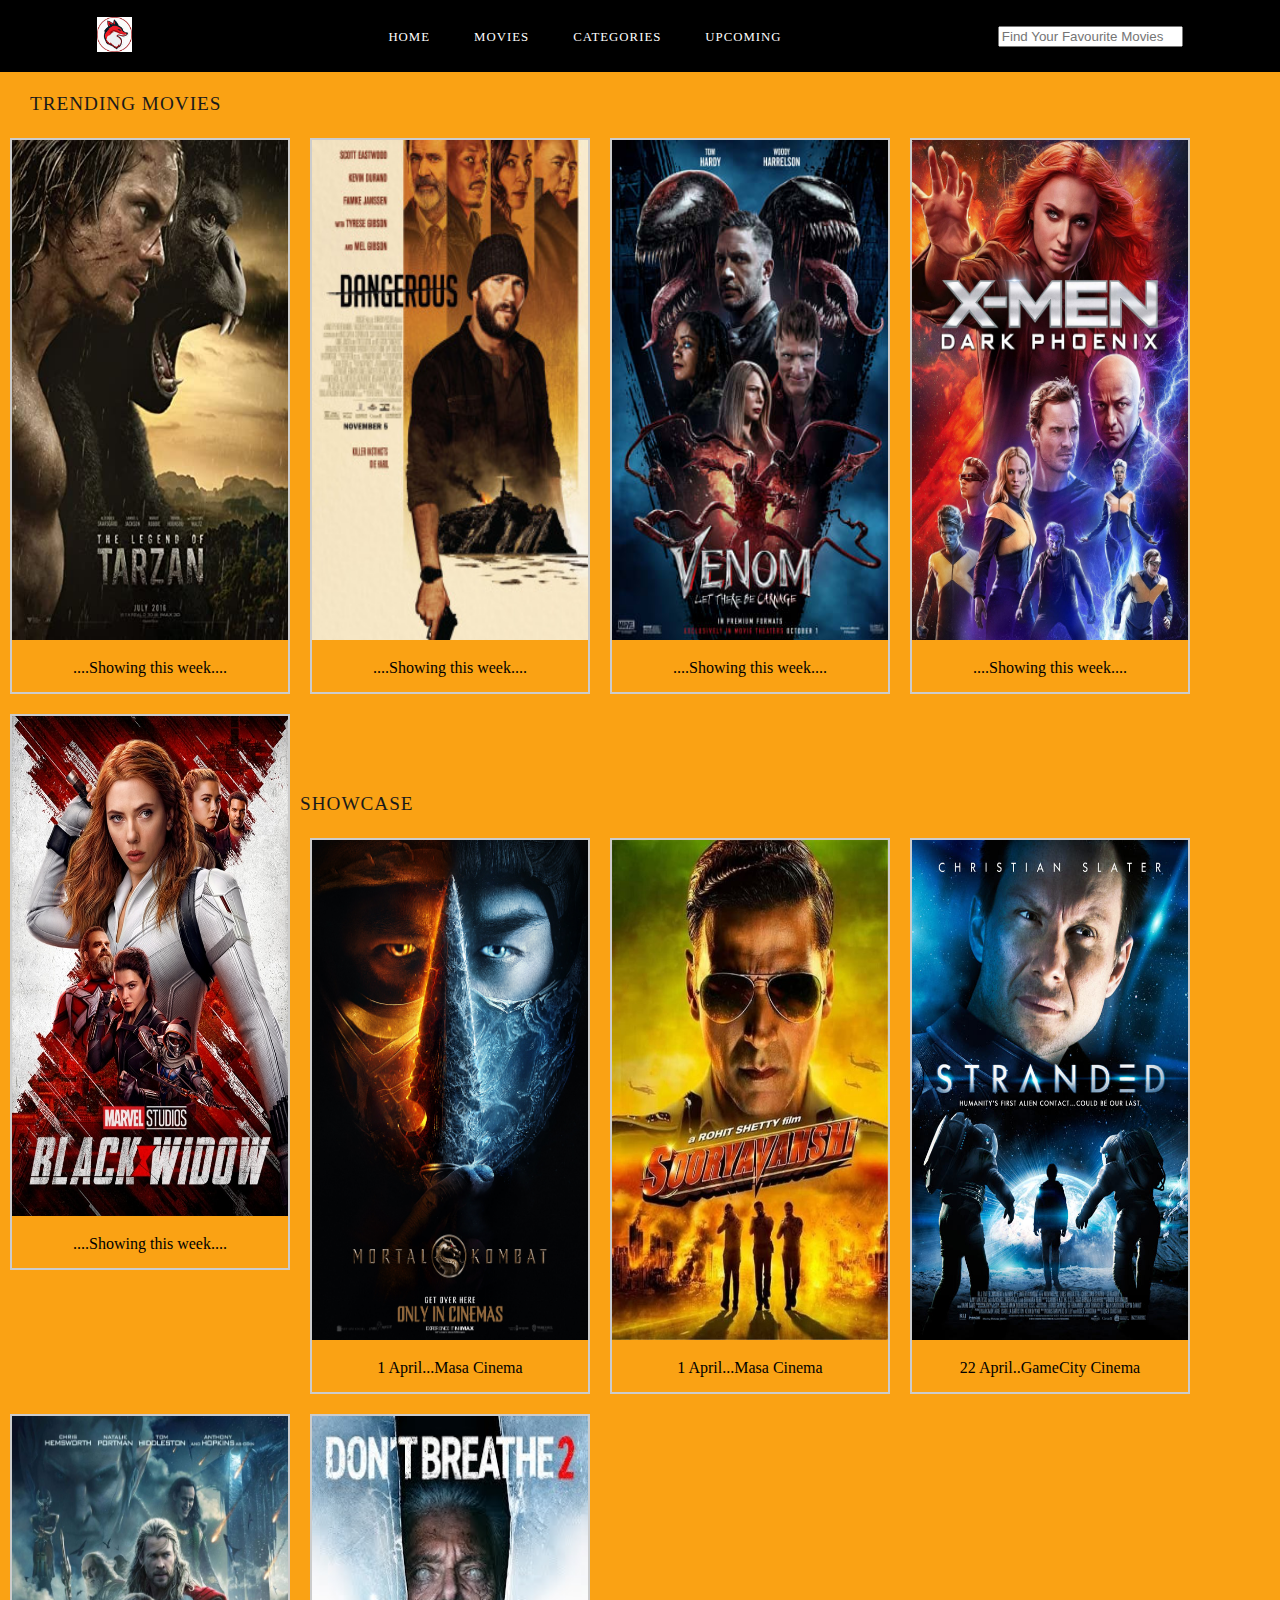
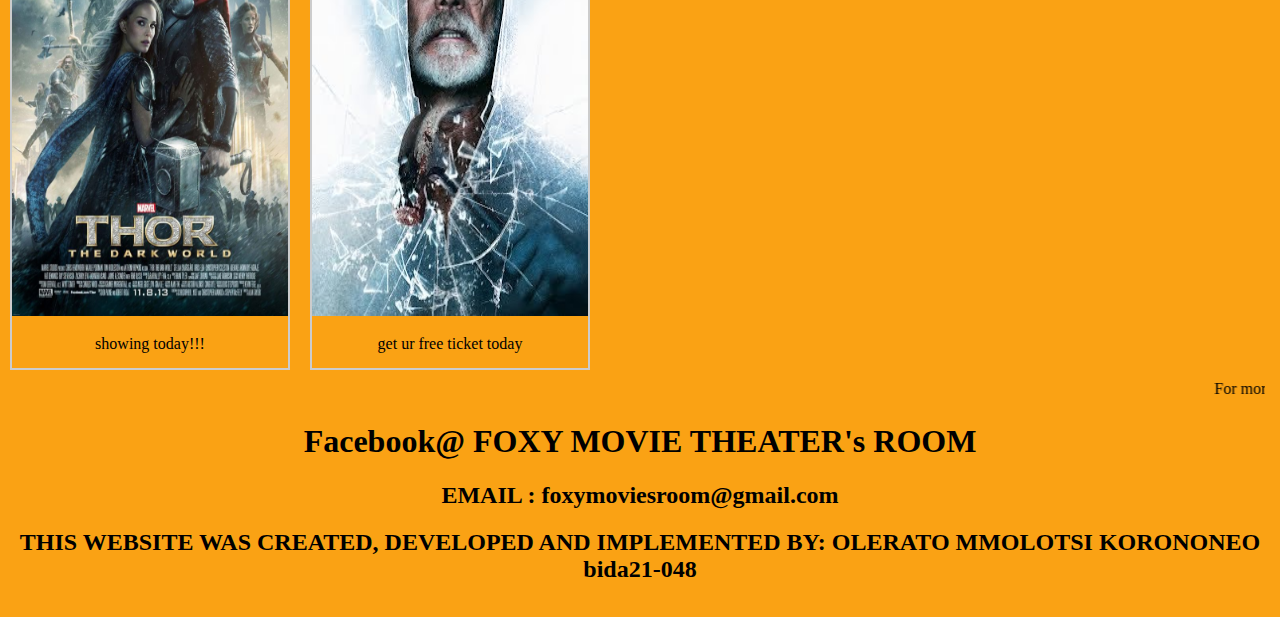
<file: index.html>
<!DOCTYPE html>
<html>
<head>
<meta charset="ISO-8859-1">
<title>FOXY MOVIE THEATER's ROOM Website</title>
<link rel="stylesheet" href="style.css">
</head>
<body>
<!-- navigation -->
	<nav>
		<!-- logo -->
		<a href =Index.html class ="logo">
			<img src ="images.png"/>
		</a>
		<!-- menu ------->
		<ul class="menu">
			<li><a href ="Index.html">Home</a></li>
			<li><a href ="movies.html">Movies</a></li>
			<li><a href ="categories.html">Categories</a></li>
			<li><a href ="upcoming.html">Upcoming</a></li>
		
		</ul>
		<!-- search------->
		<div class="Search">
			<input type="text" placeholder="Find Your Favourite Movies" />
			<i class="fas fa-search"></i>
		</div>
	</nav>
	<section id="main">
		<!-- Trending Movies----->
		<!-- heading -->
		<h1 class="Trending-heading"> Trending Movies</h1>
		<div class="gallery">
			 <a target="_blank" href="kate.jpeg">
			    <img src="tarzan.jpg" alt="lily" >
			 </a>
			  
			  <div class="desc">....Showing this week....</div>
		</div>
		<div class="gallery">
			 <a target="_blank" href="the-protege.jpeg">
			    <img src="medium-cover.jpg" alt="lily" width="600" height="400">
			 </a>
			  
			  <div class="desc">....Showing this week....</div>
		</div>
		<div class="gallery">
			 <a target="_blank" href="Venom.jpg">
			    <img src="Venom.jpg" alt="lily" width="600" height="400">
			 </a>
			  
			  <div class="desc">....Showing this week....</div>
		</div>
		<div class="gallery">
			 <a target="_blank" href="xmen.jpeg">
			    <img src="xmen.jpeg" alt="lily" width="600" height="400">
			 </a>
			  
			  <div class="desc">....Showing this week....</div>
		</div>
		<div class="gallery">
			 <a target="_blank" href="blackwidow.jpeg">
			    <img src="blackwidow.jpeg" alt="lily" width="600" height="400">
			 </a>
			  
			  <div class="desc">....Showing this week....</div>
		</div>
	</section>

	<section id="main1">
		<!-- showcase--- -->
		<!-- heading -->
		<h1 class="showcase-heading">showcase</h1>
		<div class="gallery">
			 <a target="_blank" href="mortal.jpg">
			    <img src="mortal.jpg" alt="lily" width="600" height="400">
			 </a>
			  
			  <div class="desc">1 April...Masa Cinema</div>
		</div>
		<div class="gallery">
			 <a target="_blank" href="Sooryavanshi.jpg">
			    <img src="Sooryavanshi.jpg" alt="lily" width="600" height="400">
			 </a>
			  
			  <div class="desc">1 April...Masa Cinema</div>
		</div>
		<div class="gallery">
			 <a target="_blank" href="Stranded.jpg">
			    <img src="Stranded.jpg" alt="lily" width="600" height="400">
			 </a>
			  
			  <div class="desc">22 April..GameCity Cinema</div>
		</div>
		<div class="gallery">
			 <a target="_blank" href="thor.jpg">
			    <img src="thor.jpg" alt="lily" width="600" height="400">
			 </a>
			  
			  <div class="desc">showing today!!!</div>
		</div>
		<div class="gallery">
			 <a target="_blank" href="don'tbreathe.jpg">
			    <img src="don'tbreathe.jpg" alt="lily" width="600" height="400">
			 </a>
			  
			  <div class="desc">get ur free ticket today</div>
		</div>
	</section>
	<footer>
		<div class="desc">
			<marquee> For more details concerning booking a seat and buying a ticket please contact our SOCIAL MEDIA pages </marquee>
			<h1>Facebook@ FOXY MOVIE THEATER's ROOM</h1>
			<h2>EMAIL : foxymoviesroom@gmail.com </h2>

			<h2>THIS WEBSITE WAS CREATED, DEVELOPED AND IMPLEMENTED BY: OLERATO MMOLOTSI KORONONEO bida21-048</h2>
		</div>
	</footer>
</body>
</html>
</file>
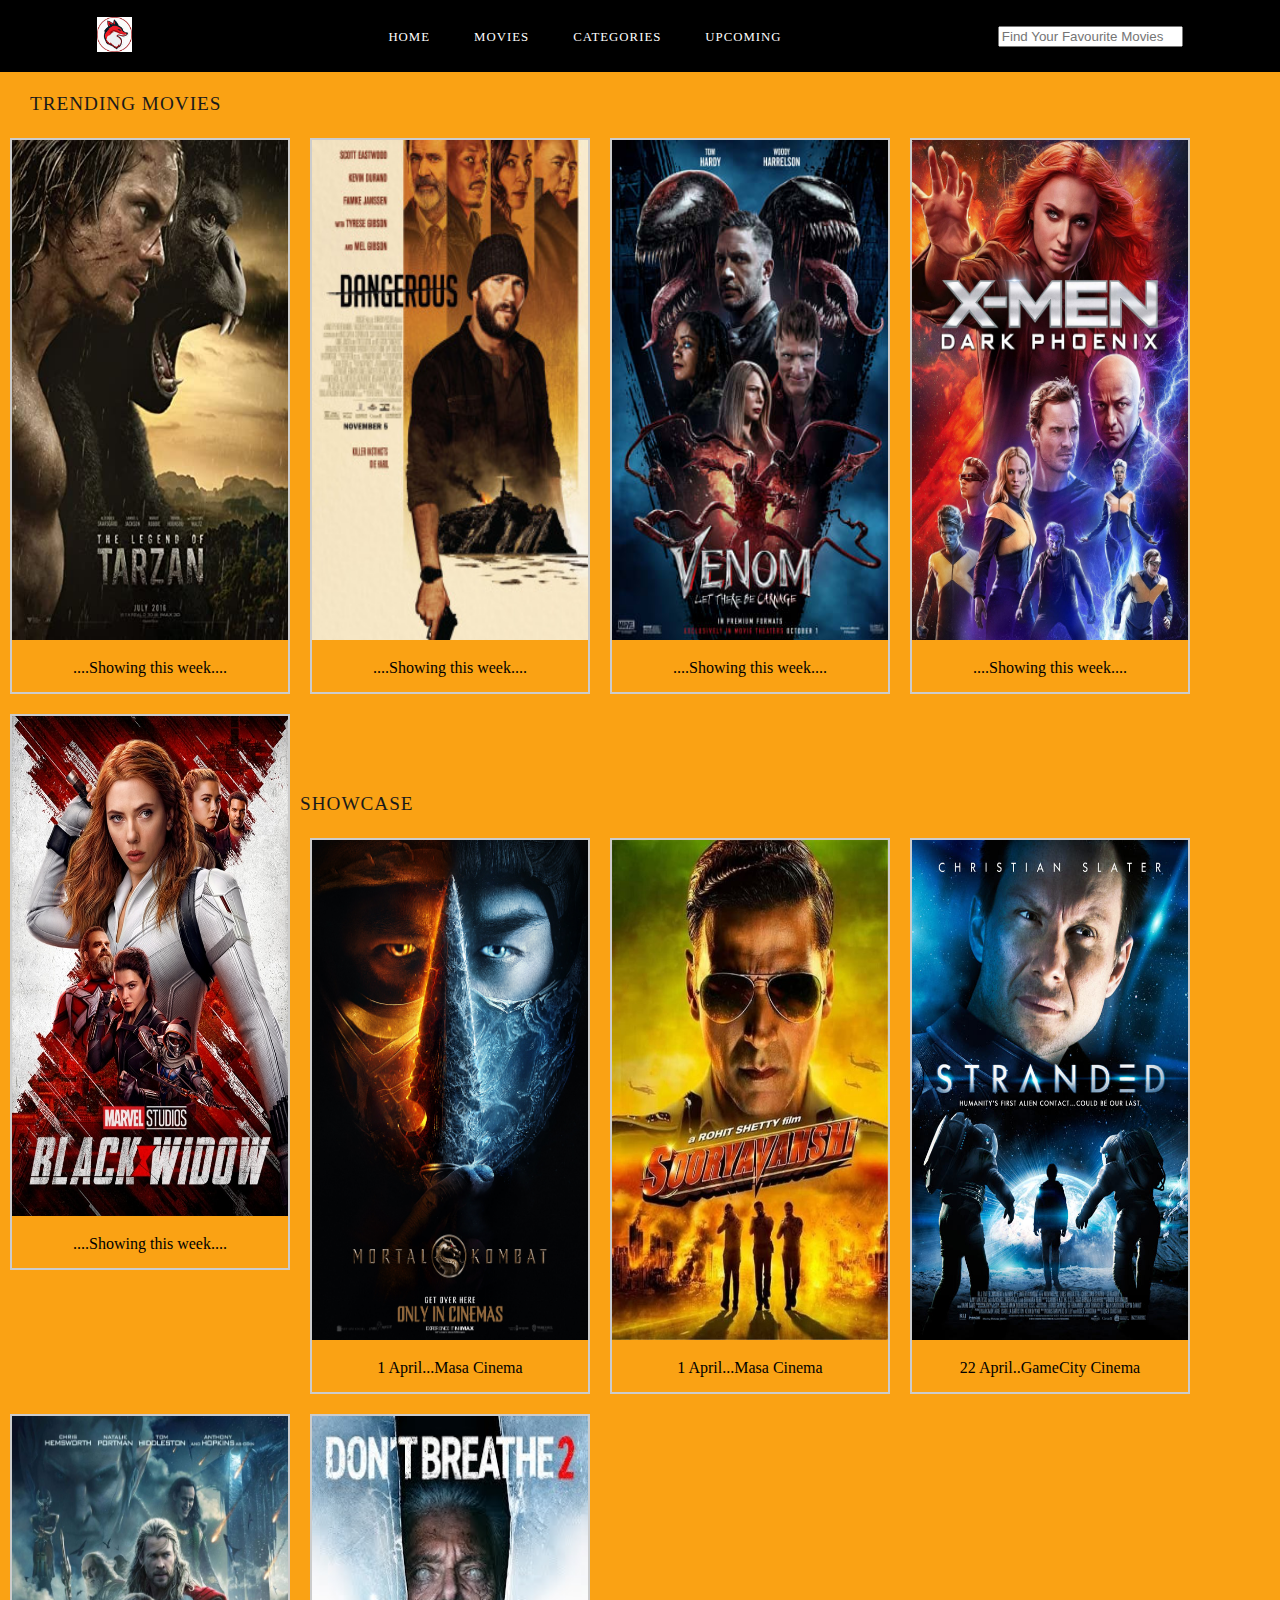
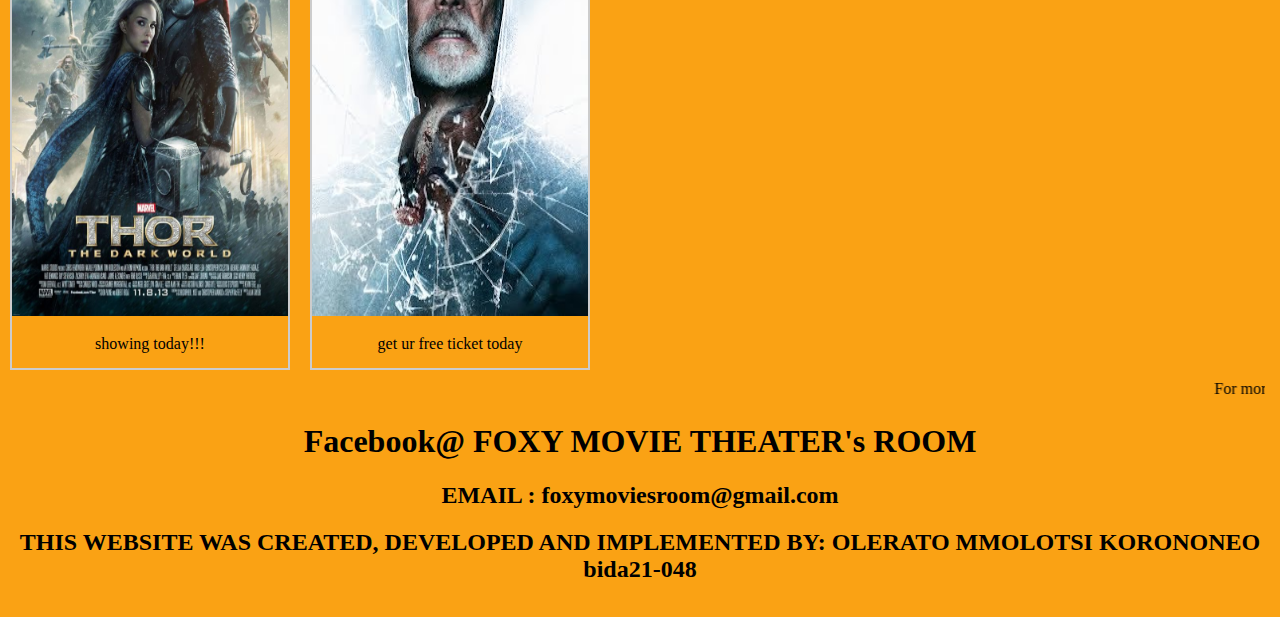
<file: Index.html>
<!DOCTYPE html>
<html>
<head>
<meta charset="ISO-8859-1">
<title>FOXY MOVIE THEATER's ROOM Website</title>
<link rel="stylesheet" href="style.css">
</head>
<body>
<!-- navigation -->
	<nav>
		<!-- logo -->
		<a href =Index.html class ="logo">
			<img src ="images.png"/>
		</a>
		<!-- menu ------->
		<ul class="menu">
			<li><a href ="Index.html">Home</a></li>
			<li><a href ="movies.html">Movies</a></li>
			<li><a href ="categories.html">Categories</a></li>
			<li><a href ="upcoming.html">Upcoming</a></li>
		
		</ul>
		<!-- search------->
		<div class="Search">
			<input type="text" placeholder="Find Your Favourite Movies" />
			<i class="fas fa-search"></i>
		</div>
	</nav>
	<section id="main">
		<!-- Trending Movies----->
		<!-- heading -->
		<h1 class="Trending-heading"> Trending Movies</h1>
		<div class="gallery">
			 <a target="_blank" href="kate.jpeg">
			    <img src="tarzan.jpg" alt="lily" >
			 </a>
			  
			  <div class="desc">....Showing this week....</div>
		</div>
		<div class="gallery">
			 <a target="_blank" href="the-protege.jpeg">
			    <img src="medium-cover.jpg" alt="lily" width="600" height="400">
			 </a>
			  
			  <div class="desc">....Showing this week....</div>
		</div>
		<div class="gallery">
			 <a target="_blank" href="Venom.jpg">
			    <img src="Venom.jpg" alt="lily" width="600" height="400">
			 </a>
			  
			  <div class="desc">....Showing this week....</div>
		</div>
		<div class="gallery">
			 <a target="_blank" href="xmen.jpeg">
			    <img src="xmen.jpeg" alt="lily" width="600" height="400">
			 </a>
			  
			  <div class="desc">....Showing this week....</div>
		</div>
		<div class="gallery">
			 <a target="_blank" href="blackwidow.jpeg">
			    <img src="blackwidow.jpeg" alt="lily" width="600" height="400">
			 </a>
			  
			  <div class="desc">....Showing this week....</div>
		</div>
	</section>

	<section id="main1">
		<!-- showcase--- -->
		<!-- heading -->
		<h1 class="showcase-heading">showcase</h1>
		<div class="gallery">
			 <a target="_blank" href="mortal.jpg">
			    <img src="mortal.jpg" alt="lily" width="600" height="400">
			 </a>
			  
			  <div class="desc">1 April...Masa Cinema</div>
		</div>
		<div class="gallery">
			 <a target="_blank" href="Sooryavanshi.jpg">
			    <img src="Sooryavanshi.jpg" alt="lily" width="600" height="400">
			 </a>
			  
			  <div class="desc">1 April...Masa Cinema</div>
		</div>
		<div class="gallery">
			 <a target="_blank" href="Stranded.jpg">
			    <img src="Stranded.jpg" alt="lily" width="600" height="400">
			 </a>
			  
			  <div class="desc">22 April..GameCity Cinema</div>
		</div>
		<div class="gallery">
			 <a target="_blank" href="thor.jpg">
			    <img src="thor.jpg" alt="lily" width="600" height="400">
			 </a>
			  
			  <div class="desc">showing today!!!</div>
		</div>
		<div class="gallery">
			 <a target="_blank" href="don'tbreathe.jpg">
			    <img src="don'tbreathe.jpg" alt="lily" width="600" height="400">
			 </a>
			  
			  <div class="desc">get ur free ticket today</div>
		</div>
	</section>
	<footer>
		<div class="desc">
			<marquee> For more details concerning booking a seat and buying a ticket please contact our SOCIAL MEDIA pages </marquee>
			<h1>Facebook@ FOXY MOVIE THEATER's ROOM</h1>
			<h2>EMAIL : foxymoviesroom@gmail.com </h2>

			<h2>THIS WEBSITE WAS CREATED, DEVELOPED AND IMPLEMENTED BY: OLERATO MMOLOTSI KORONONEO bida21-048</h2>
		</div>
	</footer>
</body>
</html>
</file>
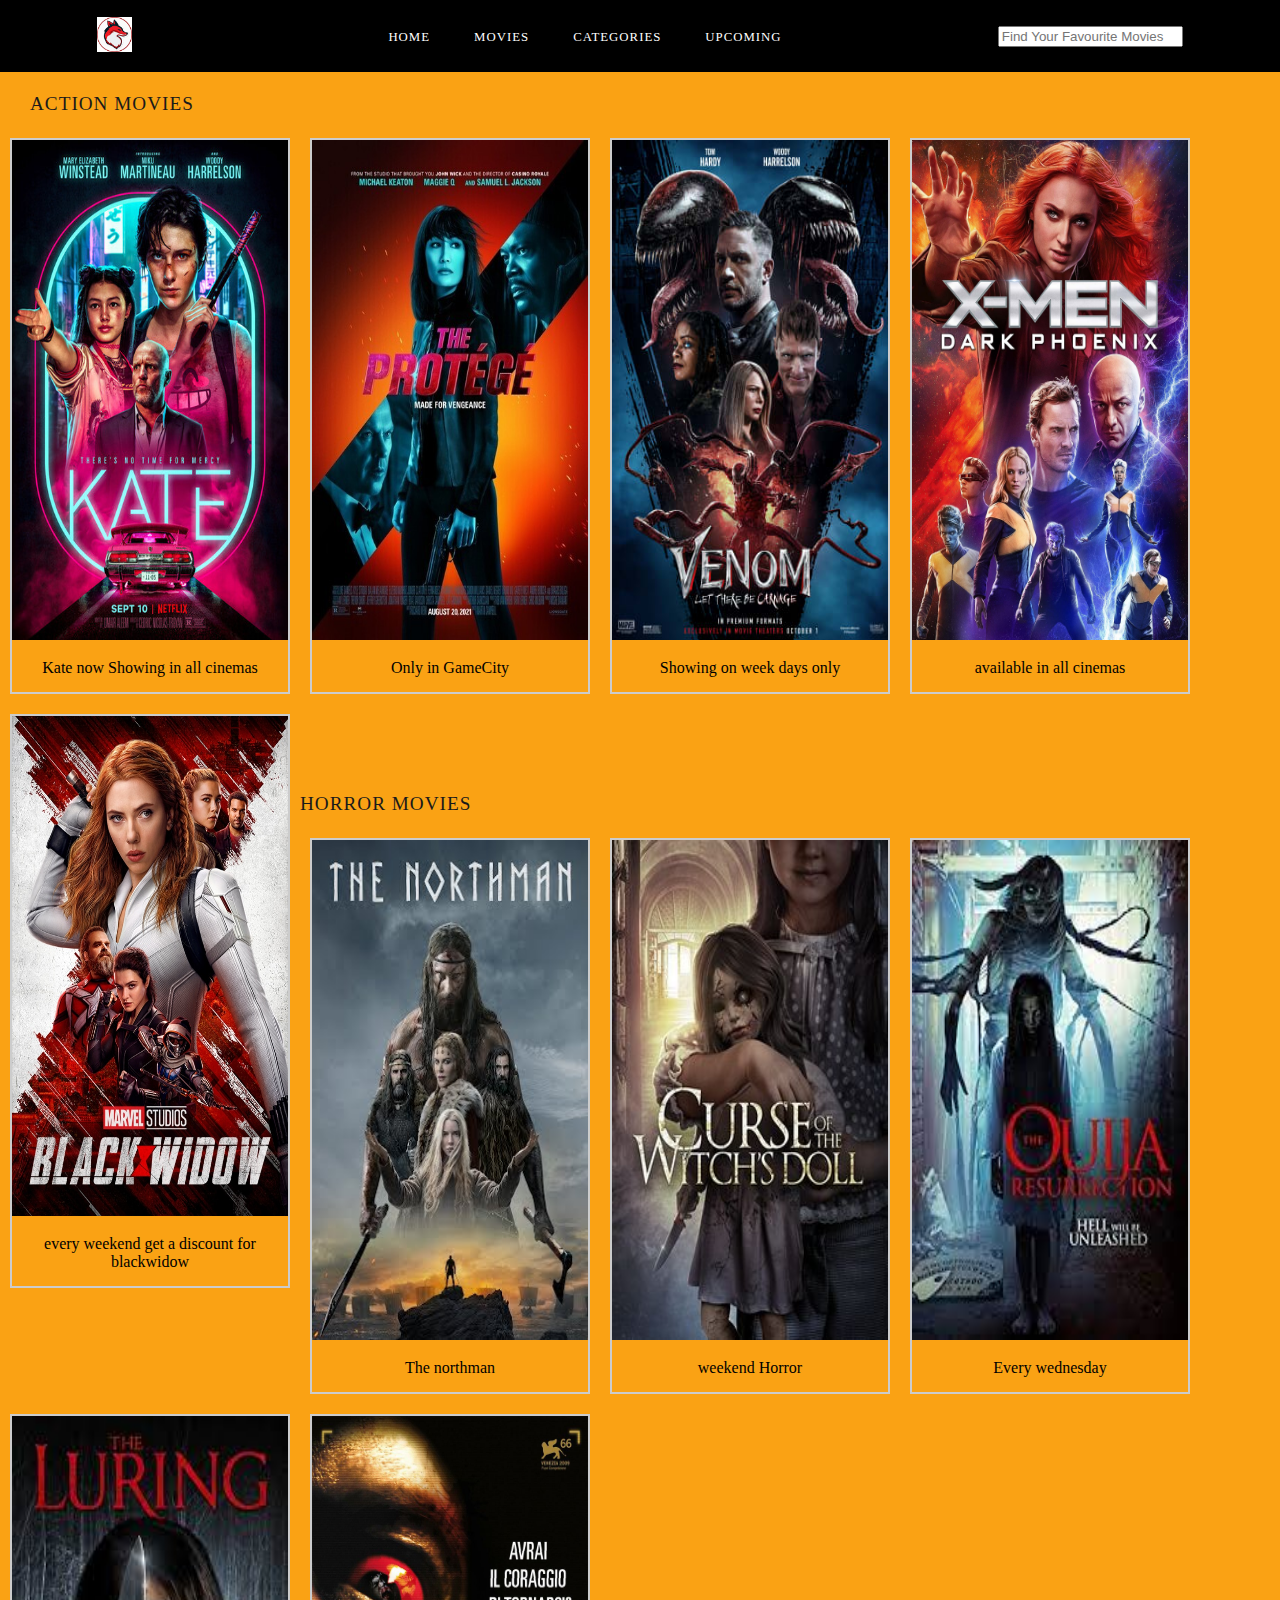
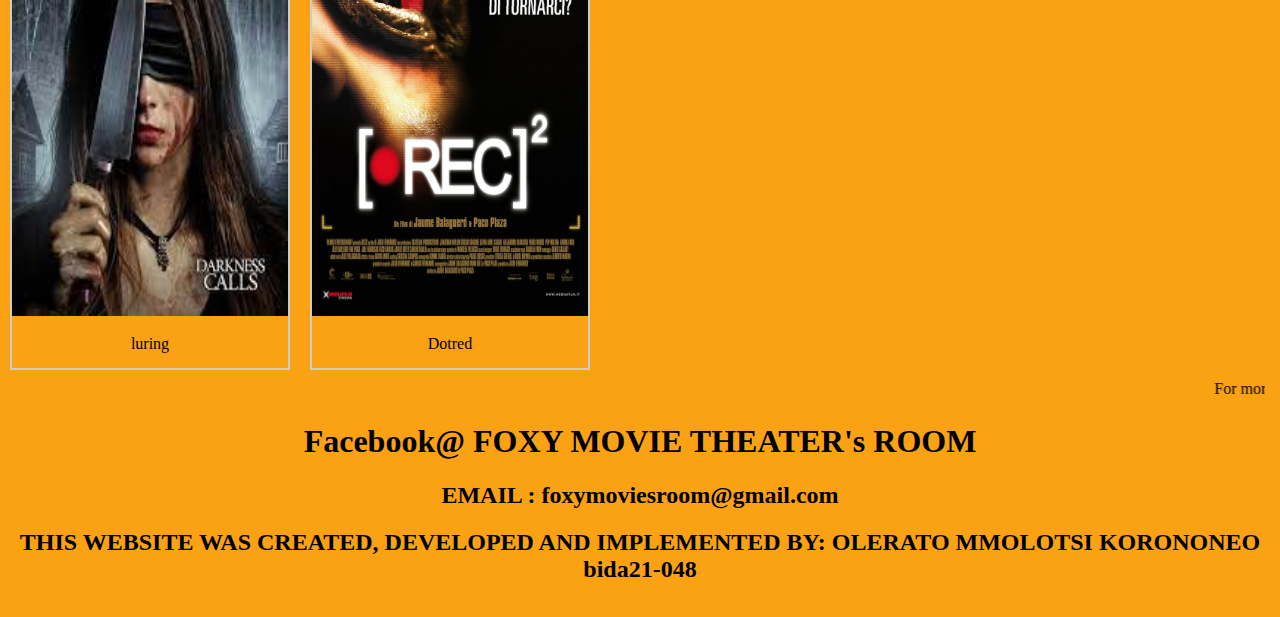
<file: categories.html>
<!DOCTYPE html>
<html>
<head>
<meta charset="ISO-8859-1">
<title>FOXY MOVIE THEATER's ROOM Website</title>
<link rel="stylesheet" href="style.css">
</head>
<body>
<!-- navigation -->
	<nav>
		<!-- logo -->
		<a href =# class ="logo">
			<img src ="images.png"/>
		</a>
		<!-- menu ------->
		<ul class="menu">
			<li><a href ="Index.html">Home</a></li>
			<li><a href ="movies.html">Movies</a></li>
			<li><a href ="categories.html">Categories</a></li>
			<li><a href ="upcoming.html">Upcoming</a></li>
			
		</ul>
		<!-- search----- -->
		<div class="Search">
			<input type="text" placeholder="Find Your Favourite Movies" />
			<i class="fas fa-search"></i>
		</div>
	</nav>
	<section id="main">
		<!-- Trending Movies--- -->
		<!-- heading -->
		<h1 class="Trending-heading"> Action movies</h1>
		<div class="gallery">
			 <a target="_blank" href="kate.jpeg">
			    <img src="kate.jpeg" alt="lily" width="600" height="400">
			 </a>
			  
			  <div class="desc">Kate now Showing in all cinemas</div>
		</div>
		<div class="gallery">
			 <a target="_blank" href="the-protege.jpeg">
			    <img src="the-protege.jpeg" alt="lily" width="600" height="400">
			 </a>
			  
			  <div class="desc">Only in GameCity</div>
		</div>
		<div class="gallery">
			 <a target="_blank" href="Venom.jpg">
			    <img src="Venom.jpg" alt="lily" width="600" height="400">
			 </a>
			  
			  <div class="desc">Showing on week days only</div>
		</div>
		<div class="gallery">
			 <a target="_blank" href="xmen.jpeg">
			    <img src="xmen.jpeg" alt="lily" width="600" height="400">
			 </a>
			  
			  <div class="desc">available in all cinemas</div>
		</div>
		<div class="gallery">
			 <a target="_blank" href="blackwidow.jpeg">
			    <img src="blackwidow.jpeg" alt="lily" width="600" height="400">
			 </a>
			  
			  <div class="desc">every weekend get a discount for blackwidow</div>
		</div>
	</section>

	<section id="main1">
		<!-- showcase--- -->
		<!-- heading -->
		<h1 class="showcase-heading">Horror movies</h1>
		<div class="gallery">
			 <a target="_blank" href="p1.jpg">
			    <img src="north.jpg" alt="lily" width="600" height="400">
			 </a>
			  
			  <div class="desc">The northman</div>
		</div>
		<div class="gallery">
			 <a target="_blank" href="p2.jpg">
			    <img src="curse.jpg" alt="lily" width="600" height="400">
			 </a>
			  
			  <div class="desc">weekend Horror</div>
		</div>
		<div class="gallery">
			 <a target="_blank" href="p3.jpg">
			    <img src="o.jpg" alt="lily" width="600" height="400">
			 </a>
			  
			  <div class="desc">Every wednesday</div>
		</div>
		<div class="gallery">
			 <a target="_blank" href="p4.jpg">
			    <img src="luring.jpg" alt="lily" width="600" height="400">
			 </a>
			  
			  <div class="desc">luring</div>
		</div>
		<div class="gallery">
			 <a target="_blank" href="p5.jpg">
			    <img src="p5.jpg" alt="lily" width="600" height="400">
			 </a>
			  
			  <div class="desc">Dotred</div>
		</div>
		
				</section> 

	</section>

	<footer>
		<div class="desc">
			<marquee> For more details concerning booking a seat and buying a ticket please contact our SOCIAL MEDIA pages </marquee>
			<h1>Facebook@ FOXY MOVIE THEATER's ROOM</h1>
			<h2>EMAIL : foxymoviesroom@gmail.com </h2>

			<h2>THIS WEBSITE WAS CREATED, DEVELOPED AND IMPLEMENTED BY: OLERATO MMOLOTSI KORONONEO bida21-048</h2>
		</div>
	</footer>
</body>
</html>
</file>
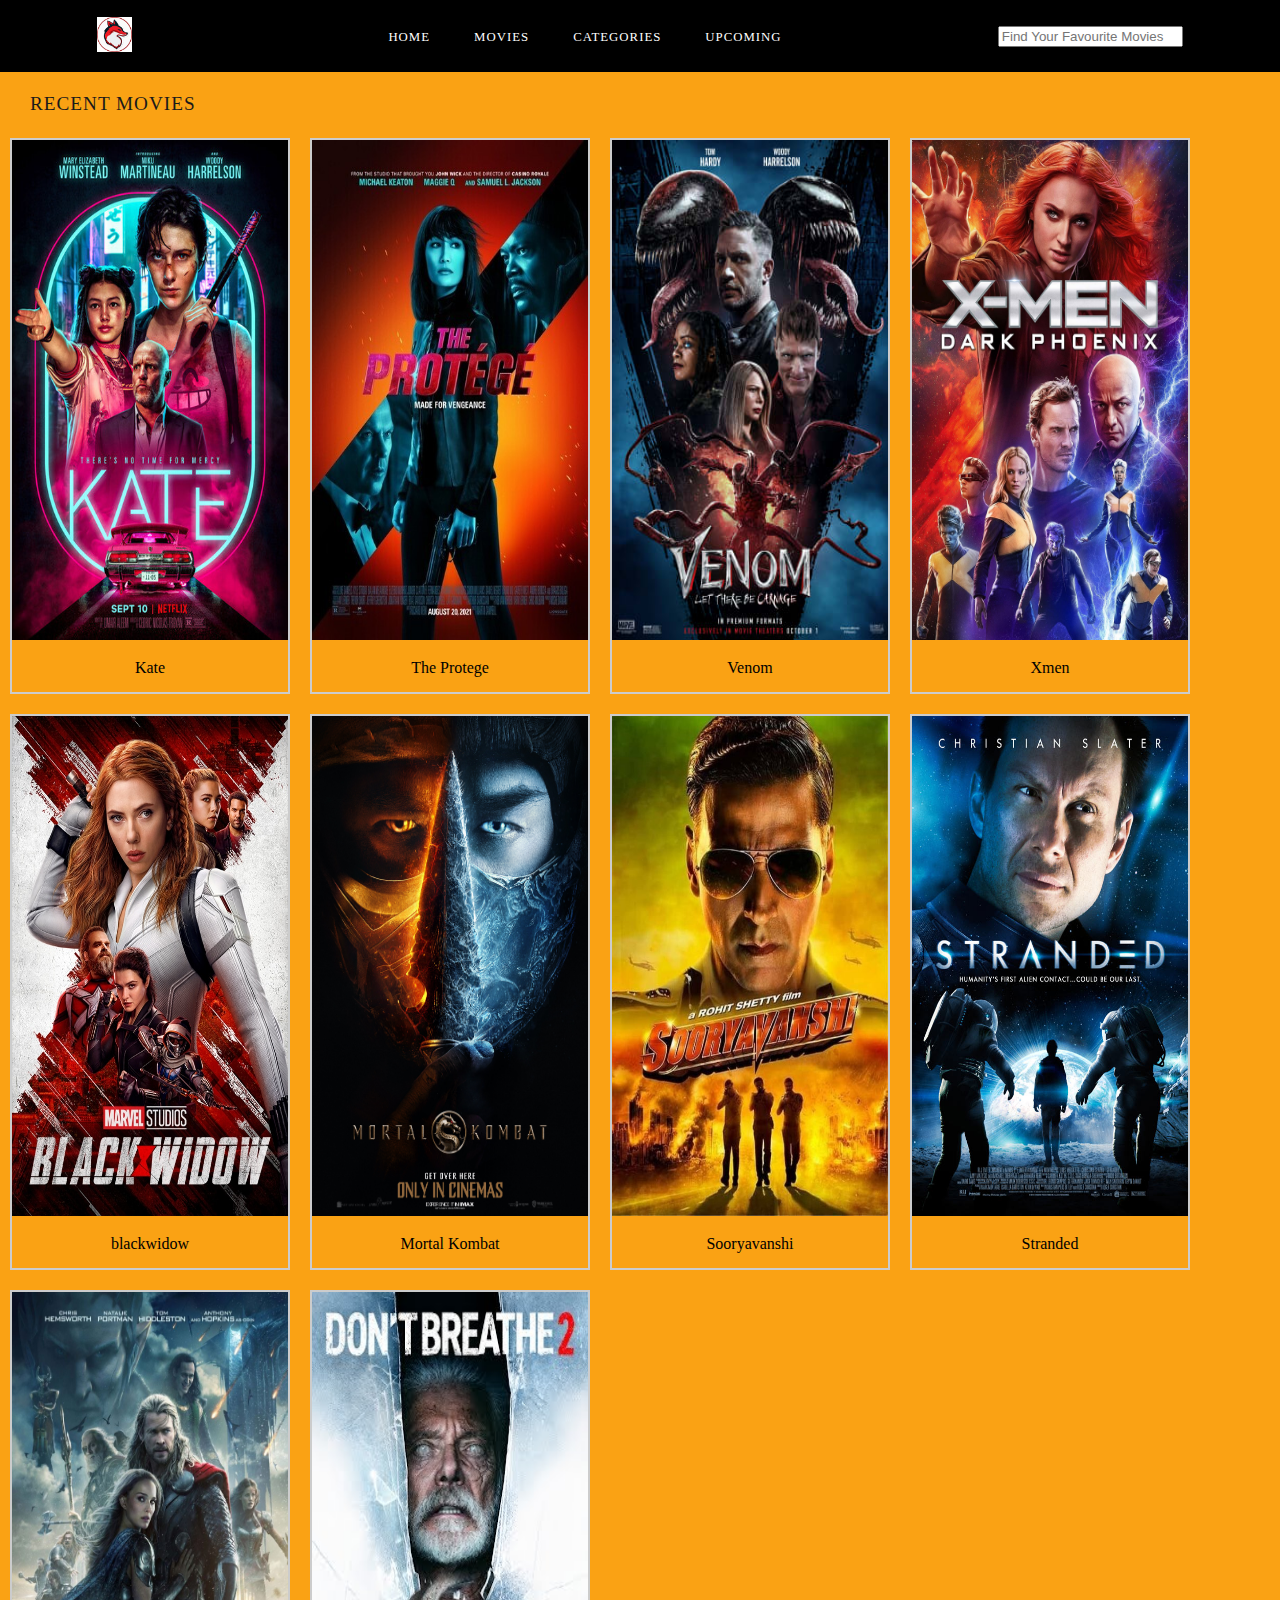
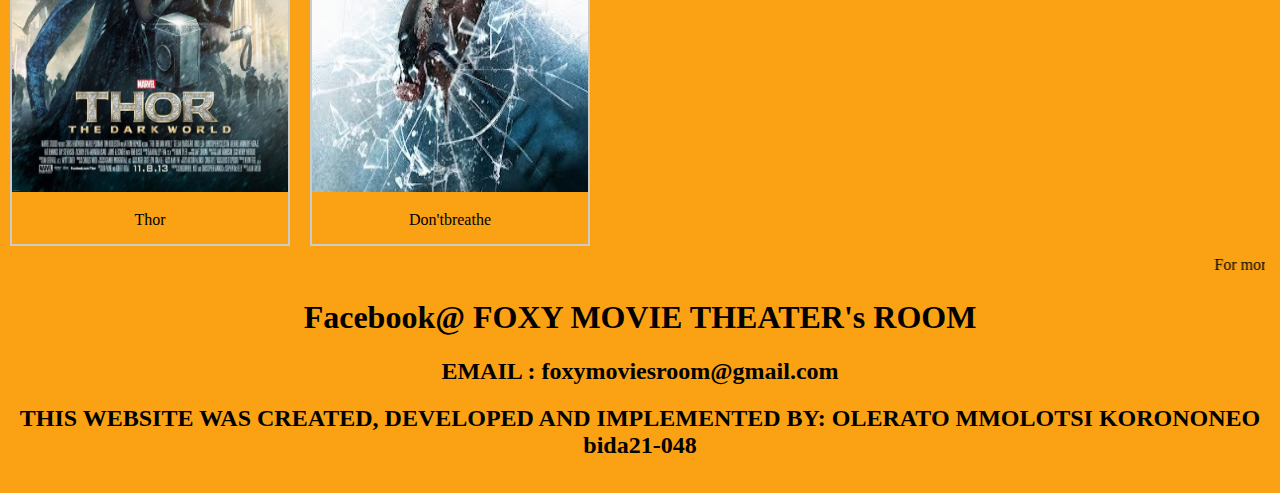
<file: movies.html>
<!DOCTYPE html>
<html>
<head>
<meta charset="ISO-8859-1">
<title>FOXY MOVIE THEATER's ROOM Website</title>
<link rel="stylesheet" href="style.css">
</head>
<body>
<!-- navigation -->
	<nav>
		<!-- logo -->
		<a href =Index.html class ="logo">
			<img src ="images.png"/>
		</a>
		<!-- menu ------->
		<ul class="menu">
			<li><a href ="Index.html">Home</a></li>
			<li><a href ="movies.html">Movies</a></li>
			<li><a href ="categories.html">Categories</a></li>
			<li><a href ="upcoming.html">Upcoming</a></li>
			
		</ul>
		<!-- search----- -->
		<div class="Search">
			<input type="text" placeholder="Find Your Favourite Movies" />
			<i class="fas fa-search"></i>
		</div>
	</nav>
	<section id="main">
		<!-- Recent Movies--- -->
		<!-- heading -->
		<h1 class="Trending-heading"> Recent Movies</h1>
		<div class="gallery">
			 <a target="_blank" href="kate.jpeg">
			    <img src="kate.jpeg" alt="lily" width="600" height="400">
			 </a>
			  
			  <div class="desc">Kate</div>
		</div>
		<div class="gallery">
			 <a target="_blank" href="the-protege.jpeg">
			    <img src="the-protege.jpeg" alt="lily" width="600" height="400">
			 </a>
			  
			  <div class="desc">The Protege</div>
		</div>
		<div class="gallery">
			 <a target="_blank" href="Venom.jpg">
			    <img src="Venom.jpg" alt="lily" width="600" height="400">
			 </a>
			  
			  <div class="desc">Venom</div>
		</div>
		<div class="gallery">
			 <a target="_blank" href="xmen.jpeg">
			    <img src="xmen.jpeg" alt="lily" width="600" height="400">
			 </a>
			  
			  <div class="desc">Xmen</div>
		</div>
		<div class="gallery">
			 <a target="_blank" href="blackwidow.jpeg">
			    <img src="blackwidow.jpeg" alt="lily" width="600" height="400">
			 </a>
			  
			  <div class="desc">blackwidow</div>
		</div>
        <div class="gallery">
            <a target="_blank" href="mortal.jpg">
               <img src="mortal.jpg" alt="lily" width="600" height="400">
            </a>
             
             <div class="desc">Mortal Kombat</div>
       </div>
       <div class="gallery">
            <a target="_blank" href="Sooryavanshi.jpg">
               <img src="Sooryavanshi.jpg" alt="lily" width="600" height="400">
            </a>
             
             <div class="desc">Sooryavanshi</div>
       </div>
       <div class="gallery">
            <a target="_blank" href="Stranded.jpg">
               <img src="Stranded.jpg" alt="lily" width="600" height="400">
            </a>
             
             <div class="desc">Stranded</div>
       </div>
       <div class="gallery">
            <a target="_blank" href="thor.jpg">
               <img src="thor.jpg" alt="lily" width="600" height="400">
            </a>
             
             <div class="desc">Thor</div>
       </div>
       <div class="gallery">
            <a target="_blank" href="don'tbreathe.jpg">
               <img src="don'tbreathe.jpg" alt="lily" width="600" height="400">
            </a>
             
             <div class="desc">Don'tbreathe</div>
       </div>
	</section>
	<footer>
		<div class="desc">
			<marquee> For more details concerning booking a seat and buying a ticket please contact our SOCIAL MEDIA pages </marquee>
			<h1>Facebook@ FOXY MOVIE THEATER's ROOM</h1>
			<h2>EMAIL : foxymoviesroom@gmail.com </h2>

			<h2>THIS WEBSITE WAS CREATED, DEVELOPED AND IMPLEMENTED BY: OLERATO MMOLOTSI KORONONEO bida21-048</h2>
		</div>
	</footer>
	
</body>
</html>
</file>
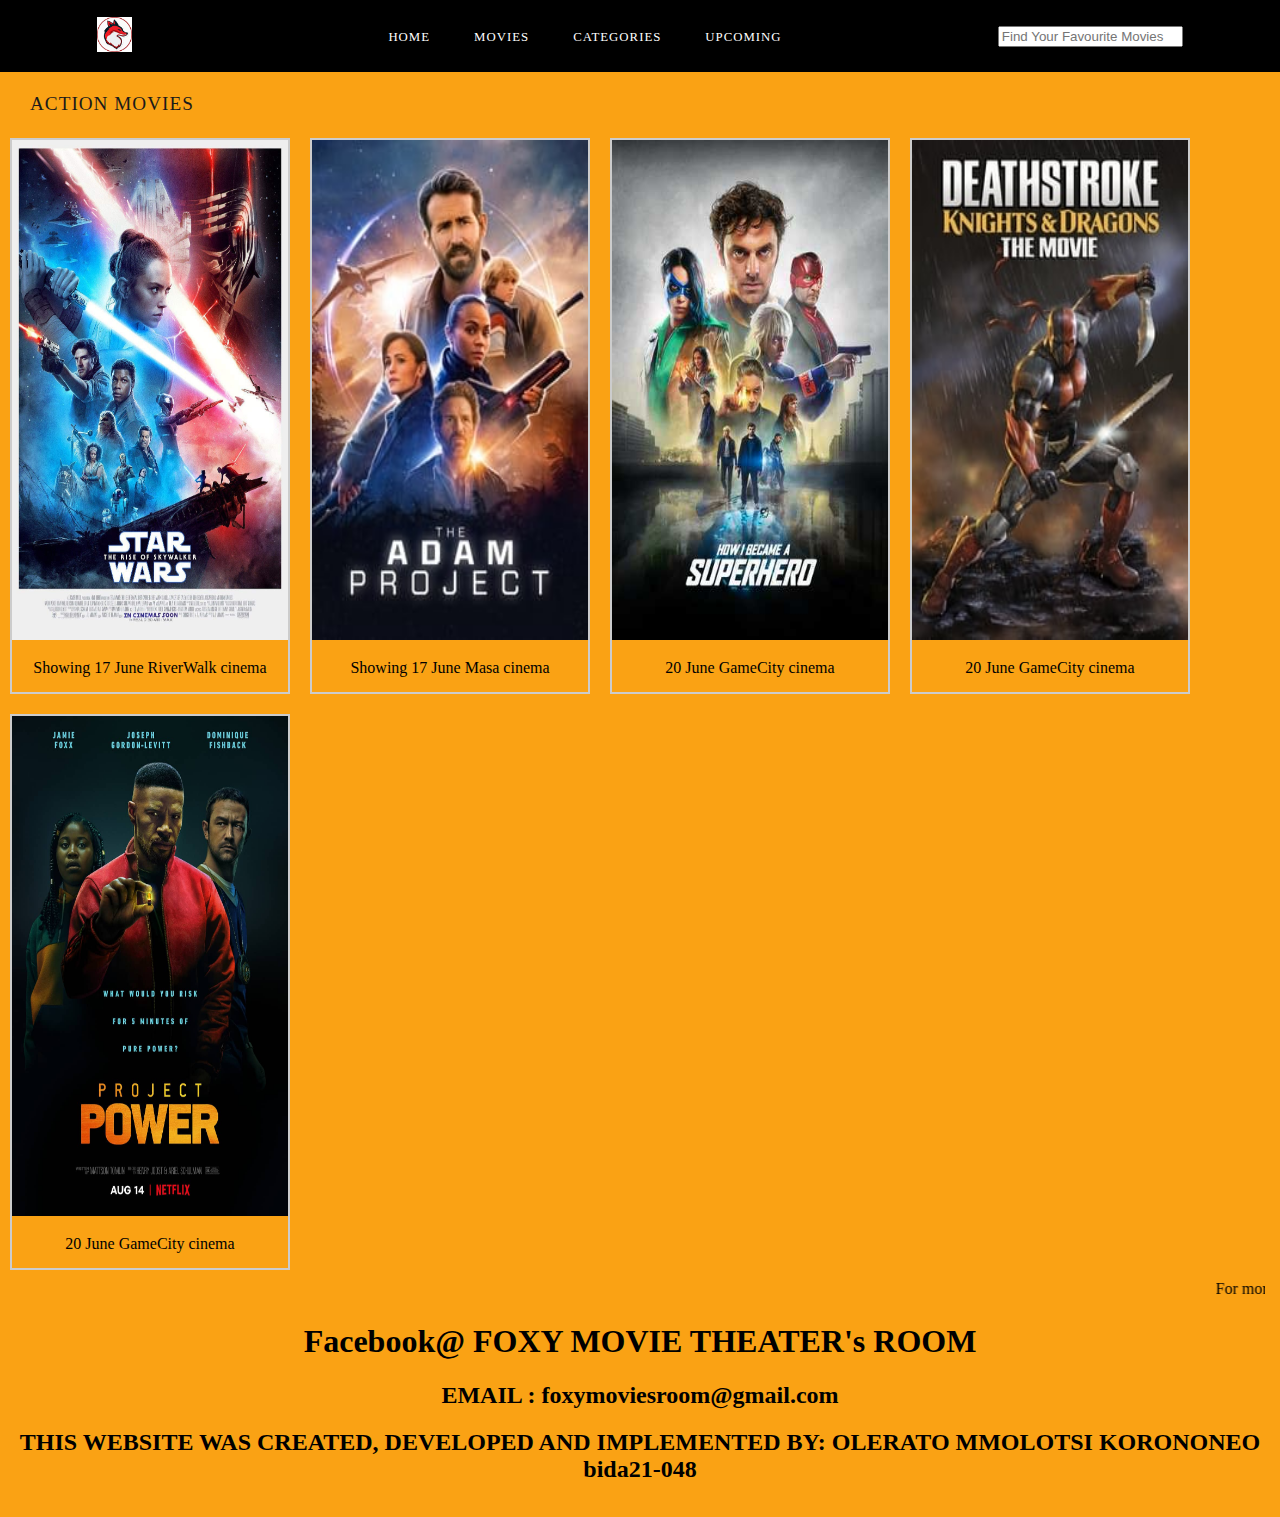
<file: upcoming.html>
<!DOCTYPE html>
<html>
<head>
<meta charset="ISO-8859-1">
<title>FOXY MOVIE THEATER's ROOM Website</title>
<link rel="stylesheet" href="style.css">
</head>
<body>
<!-- navigation -->
	<nav>
		<!-- logo -->
		<a href =# class ="logo">
			<img src ="images.png"/>
		</a>
		<!-- menu ------->
		<ul class="menu">
			<li><a href ="Index.html">Home</a></li>
			<li><a href ="movies.html">Movies</a></li>
			<li><a href ="categories.html">Categories</a></li>
			<li><a href ="upcoming.html">Upcoming</a></li>
			
		</ul>
		<!-- search----- -->
		<div class="Search">
			<input type="text" placeholder="Find Your Favourite Movies" />
			<i class="fas fa-search"></i>
		</div>
	</nav>
	<section id="main">
		<!-- Trending Movies--- -->
		<!-- heading -->
		<h1 class="Trending-heading"> Action Movies</h1>
		<div class="gallery">
			 <a target="_blank" href="ambulance.jpg">
			    <img src="star.jpg" alt="lily" width="600" height="400">
			 </a>
			  
			  <div class="desc">Showing 17 June  RiverWalk cinema</div>
		</div>
		<div class="gallery">
			 <a target="_blank" href="the-protege.jpeg">
			    <img src="adam.jpg" alt="lily" width="600" height="400">
			 </a>
			  
			  <div class="desc">Showing 17 June  Masa cinema</div>
		</div>
		<div class="gallery">
			 <a target="_blank" href="Venom.jpg">
			    <img src="how.jpg" alt="lily" width="600" height="400">
			 </a>
			  
			  <div class="desc">20 June GameCity cinema</div>
		</div>
		<div class="gallery">
			 <a target="_blank" href="xmen.jpeg">
			    <img src="deathstroke.jpg" alt="lily" width="600" height="400">
			 </a>
			  
			  <div class="desc">20 June GameCity cinema</div>
		</div>
		<div class="gallery">
			 <a target="_blank" href="blackwidow.jpeg">
			    <img src="Project.jpg" alt="lily" width="600" height="400">
			 </a>
			  
			  <div class="desc">20 June GameCity cinema</div>
		</div>
	</section>
	<footer>
		<div class="desc">
			<marquee> For more details concerning booking a seat and buying a ticket please contact our SOCIAL MEDIA pages </marquee>
			<h1>Facebook@ FOXY MOVIE THEATER's ROOM</h1>
			<h2>EMAIL : foxymoviesroom@gmail.com </h2>

			<h2>THIS WEBSITE WAS CREATED, DEVELOPED AND IMPLEMENTED BY: OLERATO MMOLOTSI KORONONEO bida21-048</h2>
		</div>
	</footer>
	
</body>
</html>
</file>
<file: style.css>
@charset "ISO-8859-1";
body{
    background-color: #FAA214;
    margin:0px;
    padding: 0px;
    font-family: poppins;
    
}
*{
	box-sizing:border-box;
}
ul{
	list-style: none;
}
a{
	text-decoration: none;
}
nav{
	display:flex;
	justify-content: space-around;
	align-items: center;
	width:100%;
	border:1px solid rgba(0,0,0,0,0.04);
	background-color: #000000;
	position: fixed;
	left: 0;
	top: 0;
	z-index: 100;
}
.logo img{
	height: 35px;
}
nav .menu{
	display: flex;
}
nav .menu li a{
	height: 40px;
	line-height: 43px;
	margin: 0px;
	padding: 0px 22px;
	display: flex;
	font-size: 0.8rem;
	text-transform: uppercase;
	font-weight: 600px;
	color: #ffffff;
	letter-spacing: 1px;
}

.search{
	width:250px;
	height: 40px;
	background-color: rgba(245,245,245,0.8);
	display: flex;
	justify-content: center;
	align-items: center;
	border-radius: 20px;
	padding: 0px 20px;	
}
.search input{
	width:100%;
	height: 40px;
	border: none;
	outline: none;
	background-color: transparent;
}
.search i{
	color: #3a3a3a;
}
nav .menu li a:hover{
	background-color: #ffffff
	color: #ffffff;
	box-shadow:5px 10px 30px rgba (53,53,53,0.01);
	transition: all ease 0.2s;
}
#main{
	padding-top: 80px;
	background-color: #FAA214;
	height:700px
}
#main1{
	padding-top: 80px;
	background-color: #FAA214;
}
#main2{
	padding-top:80px
	background-color:#FAA214;
	height: 60px
	width: 40px
}
nav .login li a:hover{
	background-color: #242424;
	color: #ffffff;
	box-shadow:5px 10px 30px rgba (53,53,53,0.01);
	transition: all ease 0.2s;
}
.Trending-heading{
	padding-left: 30px;
	font-weight: 500;
	letter-spacing: 1px;
	text-transform: uppercase;
	font-size: 1.2rem;
	color: #1a1a1a;
}
.showcase-heading{
	padding-left: 30px;
	font-weight: 500;
	letter-spacing: 1px;
	text-transform: uppercase;
	font-size: 1.2rem;
	color: #1a1a1a;
	background-color: #FF0000
	height: 600px
}
div.gallery {
  margin: 10px;
  border: 2px solid #ccc;
  float: left;
  width: 280px;
}


div.gallery:hover {
  border: 1px solid #777;
}

div.gallery img {
  width: 100%;
  height: 500px;
}


div.desc {
  padding: 15px;
  text-align: center;
}
Footer {
	height: auto
	width: 100%
	Font-color:#000000
	background-color:#FF0000
}
</file>
